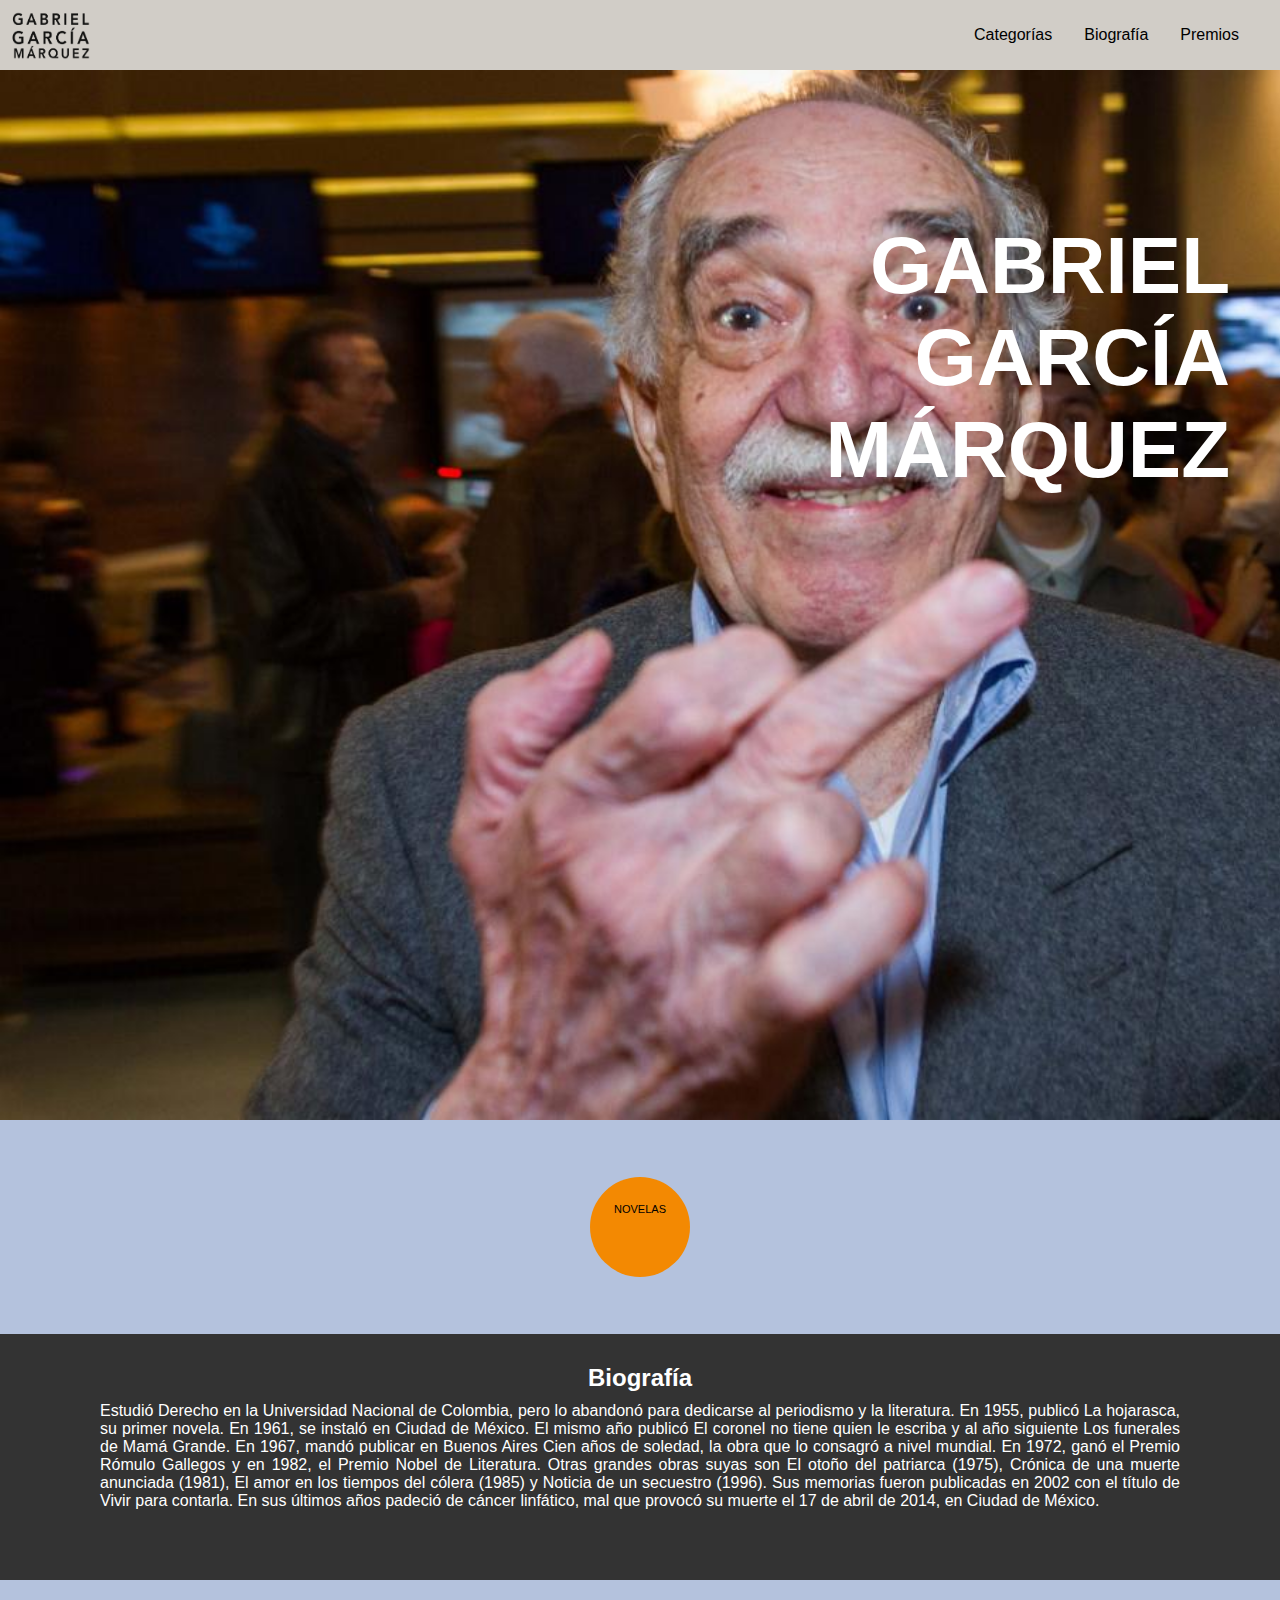
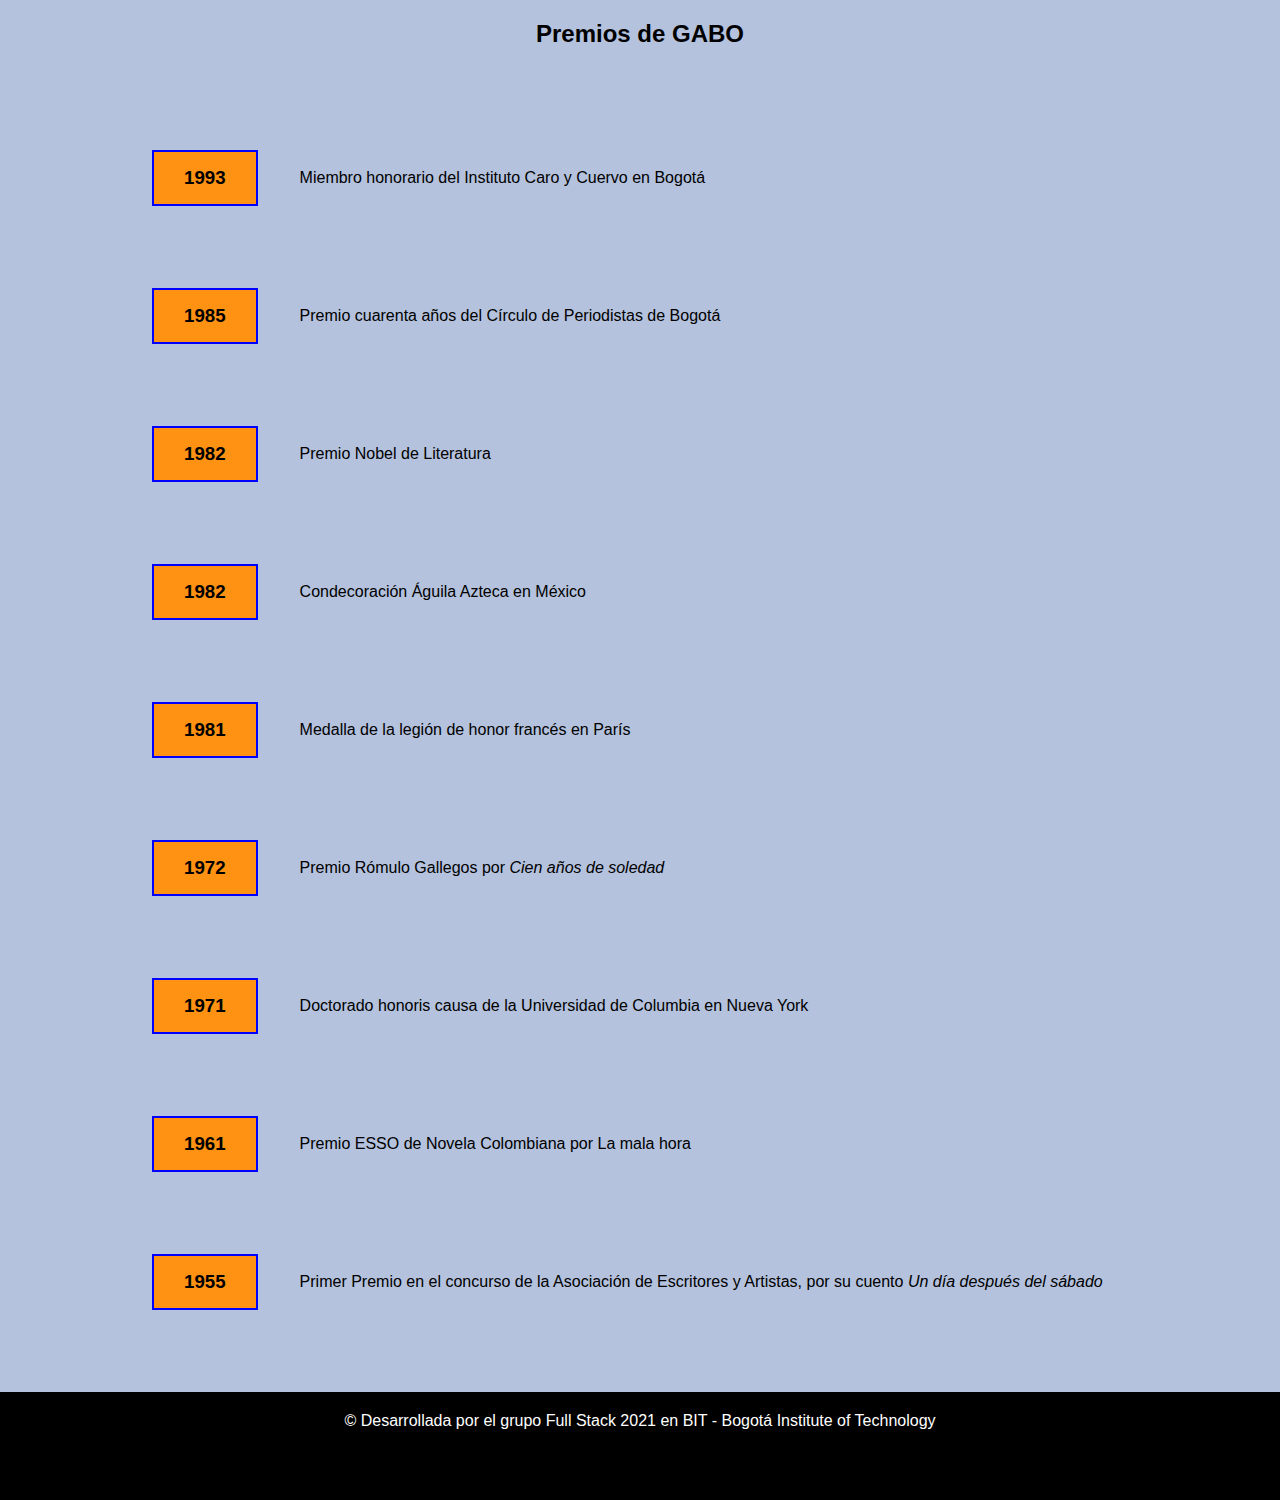
<file: index.html>
<!DOCTYPE html>
<html>

<head>
    <meta charset="UTF-8" />
    <meta http-equiv="X-UA-Compatible" content="IE=edge" />
    <meta name="viewport" content="width=device-width, initial-scale=1.0" />
    <link rel="stylesheet" href="./css/style.css" />
    <title>Gabo</title>
</head>

<body>
    <!-- Barra superior con el logo y las opciones del menu  target="_blank"  -->
    <div class="header">
        <div class="logo">
            <a href="index.html">
                <img width="80" height="50" src="./img/gabo-logo.png" alt="logo de gabo" />
            </a>
        </div>
        <div class="menu">
            <table>
                <tr>
                    <td>
                        <a href="https://es.wikipedia.org/wiki/Wikipedia:Portada" target="_black">Categorías</a
              >
            </td>
            <td>
              <a
                href="https://es.wikipedia.org/wiki/Wikipedia:Portada"
                target="_black"
                >Biografía</a
              >
            </td>
            <td>
              <a
                href="https://es.wikipedia.org/wiki/Wikipedia:Portada"
                target="_black"
                >Premios</a
              >
            </td>
          </tr>
        </table>
      </div>
    </div>
    <!--  Fin Menu  -->
    <!-- Inicio banner -->
    <div class="banner">
      <h1>
        GABRIEL <br />
        GARCÍA <br />
        MÁRQUEZ
      </h1>
    </div>
    <!-- Fin Banner -->
    <!-- Inicio categorias  -->
    <div>
      <table class="tablaCategorias">
        <tr>
        <td class="cat">
            <div class="boton_categorias">
                <a href="index2.html">NOVELAS</a>

        </div>
        </td>
        </tr>
        </table>
    </div>
    <!-- Fin categorias -->
    <!-- Inicio biografía -->
    <div class="biografia">
        <h2>Biografía</h2>
        <p>
            Estudió Derecho en la Universidad Nacional de Colombia, pero lo abandonó para dedicarse al periodismo y la literatura. En 1955, publicó La hojarasca, su primer novela. En 1961, se instaló en Ciudad de México. El mismo año publicó El coronel no tiene quien
            le escriba y al año siguiente Los funerales de Mamá Grande. En 1967, mandó publicar en Buenos Aires Cien años de soledad, la obra que lo consagró a nivel mundial. En 1972, ganó el Premio Rómulo Gallegos y en 1982, el Premio Nobel de Literatura.
            Otras grandes obras suyas son El otoño del patriarca (1975), Crónica de una muerte anunciada (1981), El amor en los tiempos del cólera (1985) y Noticia de un secuestro (1996). Sus memorias fueron publicadas en 2002 con el título de Vivir para
            contarla. En sus últimos años padeció de cáncer linfático, mal que provocó su muerte el 17 de abril de 2014, en Ciudad de México.
        </p>
    </div>
    <!-- Fin Biografía -->
    <!-- inicio premios  -->
    <div class="premios">
        <h2>Premios de GABO</h2>
        <table>
            <tr>
                <td>
                    <h3>1993</h3>
                </td>
                <td>Miembro honorario del Instituto Caro y Cuervo en Bogotá</td>
            </tr>
            <tr>
                <td>
                    <h3>1985</h3>
                </td>
                <td>Premio cuarenta años del Círculo de Periodistas de Bogotá</td>
            </tr>
            <tr>
                <td>
                    <h3>1982</h3>
                </td>
                <td>Premio Nobel de Literatura</td>
            </tr>
            <tr>
                <td>
                    <h3>1982</h3>
                </td>
                <td>Condecoración Águila Azteca en México</td>
            </tr>
            <tr>
                <td>
                    <h3>1981</h3>
                </td>
                <td>Medalla de la legión de honor francés en París</td>
            </tr>
            <tr>
                <td>
                    <h3>1972</h3>
                </td>
                <td>Premio Rómulo Gallegos por <i>Cien años de soledad</td>
        </tr>
        <tr>
          <td><h3>1971</h3></td>
          <td>Doctorado honoris causa de la Universidad de Columbia en Nueva York</td>
        </tr>
        <tr>
          <td><h3>1961</h3></td>
          <td>Premio ESSO de Novela Colombiana por La mala hora</td>
        </tr>
        <tr>
          <td><h3>1955</h3></td>
          <td>Primer Premio en el concurso de la Asociación de Escritores y Artistas,
            por su cuento <i>Un día después del sábado</i></td>
            </tr>
        </table>
    </div>
    <!-- fin premios -->
    <!-- inicio footer -->
    <footer>
        &copy; Desarrollada por el grupo Full Stack 2021 en BIT - Bogotá Institute of Technology
    </footer>
    <!-- fin footer-->
</body>

</html>
</file>
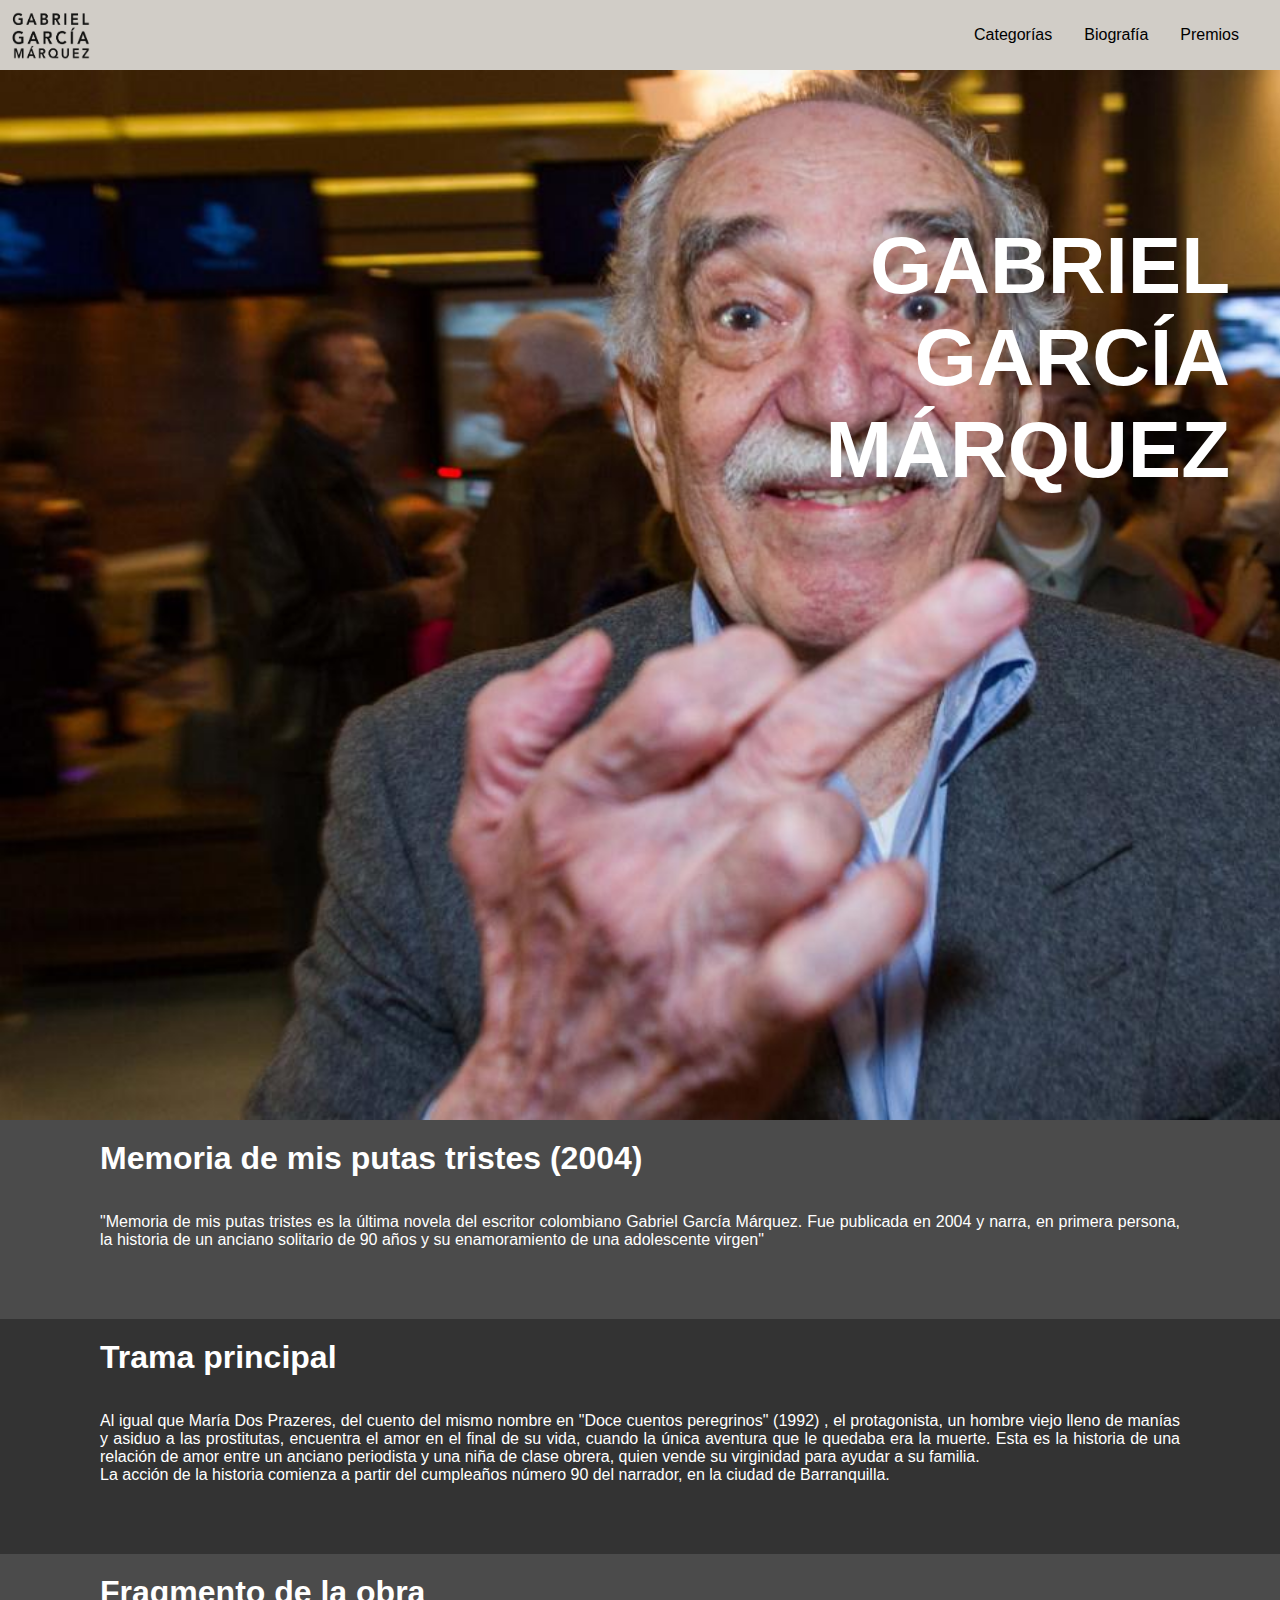
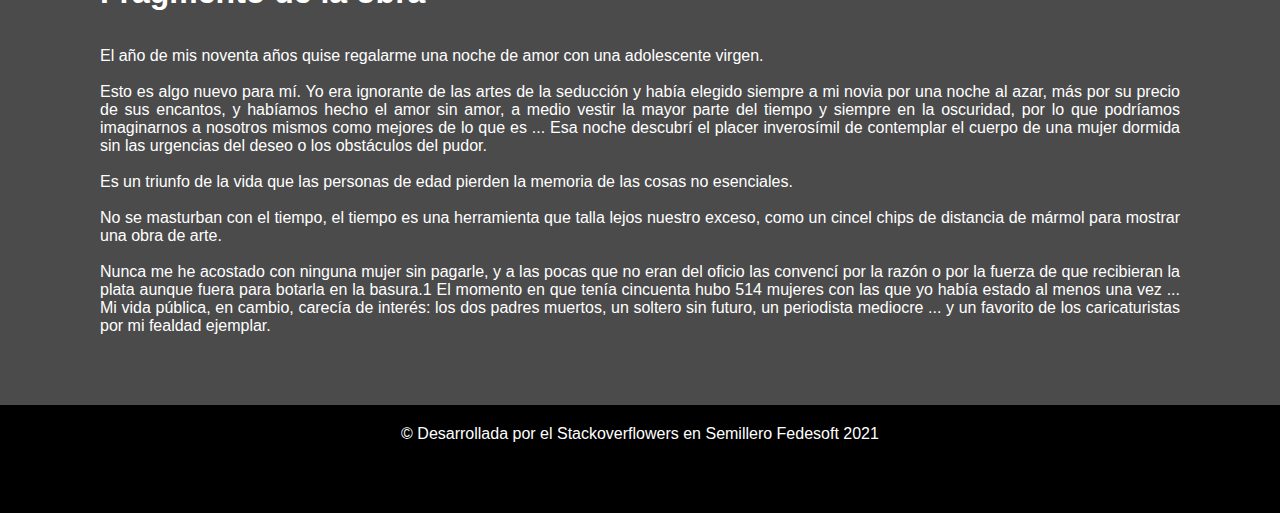
<file: index2.html>
<!DOCTYPE html>
<html>

<head>
    <meta charset="UTF-8" />
    <meta http-equiv="X-UA-Compatible" content="IE=edge" />
    <meta name="viewport" content="width=device-width, initial-scale=1.0" />
    <link rel="stylesheet" href="./css/style.css" />
    <title>Gabo</title>
</head>

<body>
    <!-- Barra superior con el logo y las opciones del menu  target="_blank"  -->
    <div class="header">
        <div class="logo">
            <a href="index.html">
                <img width="80" height="50" src="./img/gabo-logo.png" alt="logo de gabo" />
            </a>
        </div>
        <div class="menu">
            <table>
                <tr>
                    <td>
                        <a href="https://es.wikipedia.org/wiki/Wikipedia:Portada" target="_black">Categorías</a
              >
            </td>
            <td>
              <a
                href="https://es.wikipedia.org/wiki/Wikipedia:Portada"
                target="_black"
                >Biografía</a
              >
            </td>
            <td>
              <a
                href="https://es.wikipedia.org/wiki/Wikipedia:Portada"
                target="_black"
                >Premios</a
              >
            </td>
          </tr>
        </table>
      </div>
    </div>
    <!--  Fin Menu  -->
    <!-- Inicio banner -->
    <div class="banner">
      <h1>
        GABRIEL <br />
        GARCÍA <br />
        MÁRQUEZ
      </h1>
    </div>
    <!-- Fin Banner -->
    <!-- Inicio biografía -->
    <div class="biografia2">
      <h1>Memoria de mis putas tristes (2004)</h1>
      <br /><br />
      <p>
        "Memoria de mis putas tristes es la última novela del escritor
        colombiano Gabriel García Márquez. Fue publicada en 2004 y narra, en
        primera persona, la historia de un anciano solitario de 90 años y su
        enamoramiento de una adolescente virgen"
      </p>
    </div>
    <div class="biografia">
      <h1>Trama principal</h1>
      <br /><br />
      <p>
        Al igual que María Dos Prazeres, del cuento del mismo nombre en "Doce
        cuentos peregrinos" (1992) , el protagonista, un hombre viejo lleno de
        manías y asiduo a las prostitutas, encuentra el amor en el final de su
        vida, cuando la única aventura que le quedaba era la muerte. Esta es la
        historia de una relación de amor entre un anciano periodista y una niña
        de clase obrera, quien vende su virginidad para ayudar a su familia.
        <br />
        La acción de la historia comienza a partir del cumpleaños número 90 del
        narrador, en la ciudad de Barranquilla.
      </p>
    </div>
    <div class="biografia2">
      <h1>Fragmento de la obra</h1>
      <br /><br />
      <p>
        El año de mis noventa años quise regalarme una noche de amor con una
        adolescente virgen.
        <br /> <br>
        Esto es algo nuevo para mí. Yo era ignorante de las artes de la
        seducción y había elegido siempre a mi novia por una noche al azar, más
        por su precio de sus encantos, y habíamos hecho el amor sin amor, a
        medio vestir la mayor parte del tiempo y siempre en la oscuridad, por lo
        que podríamos imaginarnos a nosotros mismos como mejores de lo que es
        ... Esa noche descubrí el placer inverosímil de contemplar el cuerpo de
        una mujer dormida sin las urgencias del deseo o los obstáculos del
        pudor.
        <br /> <br>
        Es un triunfo de la vida que las personas de edad pierden la memoria de
        las cosas no esenciales.
        <br /> <br>
        No se masturban con el tiempo, el tiempo es una herramienta que talla
        lejos nuestro exceso, como un cincel chips de distancia de mármol para
        mostrar una obra de arte.
        <br /> <br>
        Nunca me he acostado con ninguna mujer sin pagarle, y a las pocas que no
        eran del oficio las convencí por la razón o por la fuerza de que
        recibieran la plata aunque fuera para botarla en la basura.1​ El momento
        en que tenía cincuenta hubo 514 mujeres con las que yo había estado al
        menos una vez ... Mi vida pública, en cambio, carecía de interés: los
        dos padres muertos, un soltero sin futuro, un periodista mediocre ... y
        un favorito de los caricaturistas por mi fealdad ejemplar.
      </p>
    </div>
    <!-- Fin Biografía -->
    <!-- inicio footer -->
    <footer>
      &copy; Desarrollada por el Stackoverflowers en Semillero Fedesoft 2021
    </footer>
    <!-- fin footer-->
  </body>
</html>
</file>
<file: css/style.css>
* {
    margin: 0;
    padding: 0;
}

body {
    background-color: rgb(180, 194, 221);
    font-family: "Gill Sans", "Gill Sans MT", Calibri, "Trebuchet MS", sans-serif;
}

.header {
    background-color: rgb(209, 205, 199);
    height: 70px;
}

.logo {
    float: left;
    padding: 10px;
}

.menu {
    float: right;
    margin: 24px;
}

.menu a {
    color: black;
    text-decoration: none;
    padding: 15px;
}

.banner {
    background-image: url(../img/gabo11.jpg);
    height: 1050px;
    background-repeat: no-repeat;
    background-size: cover;
    color: white;
}

.banner h1 {
    text-align: right;
    font-size: 80px;
    padding: 150px 50px;
}

.tablaCategorias {
    width: auto;
    margin: auto;
}

.cat {
    padding: 50px;
}

.boton_categorias {
    width: 80px;
    height: 80px;
    background-color: #f38902;
    border-radius: 50px;
    font-size: 11px;
    margin: 5px;
    padding: 10px;
    line-height: 45px;
    text-align: center;
    float: left;
}

.boton_categorias:hover {
    opacity: 0.3;
}

.boton_categorias a {
    text-decoration: none;
    color: black;
    padding: 5px 5px 5px 5px;
}

.biografia {
    background-color: rgb(51, 51, 51);
    color: white;
    padding: 20px 100px 70px 100px;
    text-align: justify;
}

.biografia2 {
    background-color: rgb(75, 75, 75);
    color: white;
    padding: 20px 100px 70px 100px;
    text-align: justify;
}

.biografia h2 {
    text-align: center;
    padding: 10px;
}

.premios {
    margin: 0;
    text-align: center;
    padding: 10px;
}

.premios table {
    padding: 30px 100px 30px 100px;
}

.premios h2 {
    padding: 30px 0px;
}

.premios h3 {
    background-color: rgb(255, 145, 19);
    border: 2px solid blue;
    text-align: center;
    padding: 15px 30px 15px 30px;
    margin: 40px;
}

.premios td {
    text-align: left;
}

footer {
    background-color: black;
    color: white;
    text-align: center;
    padding: 20px 100px 70px 100px;
}
</file>
